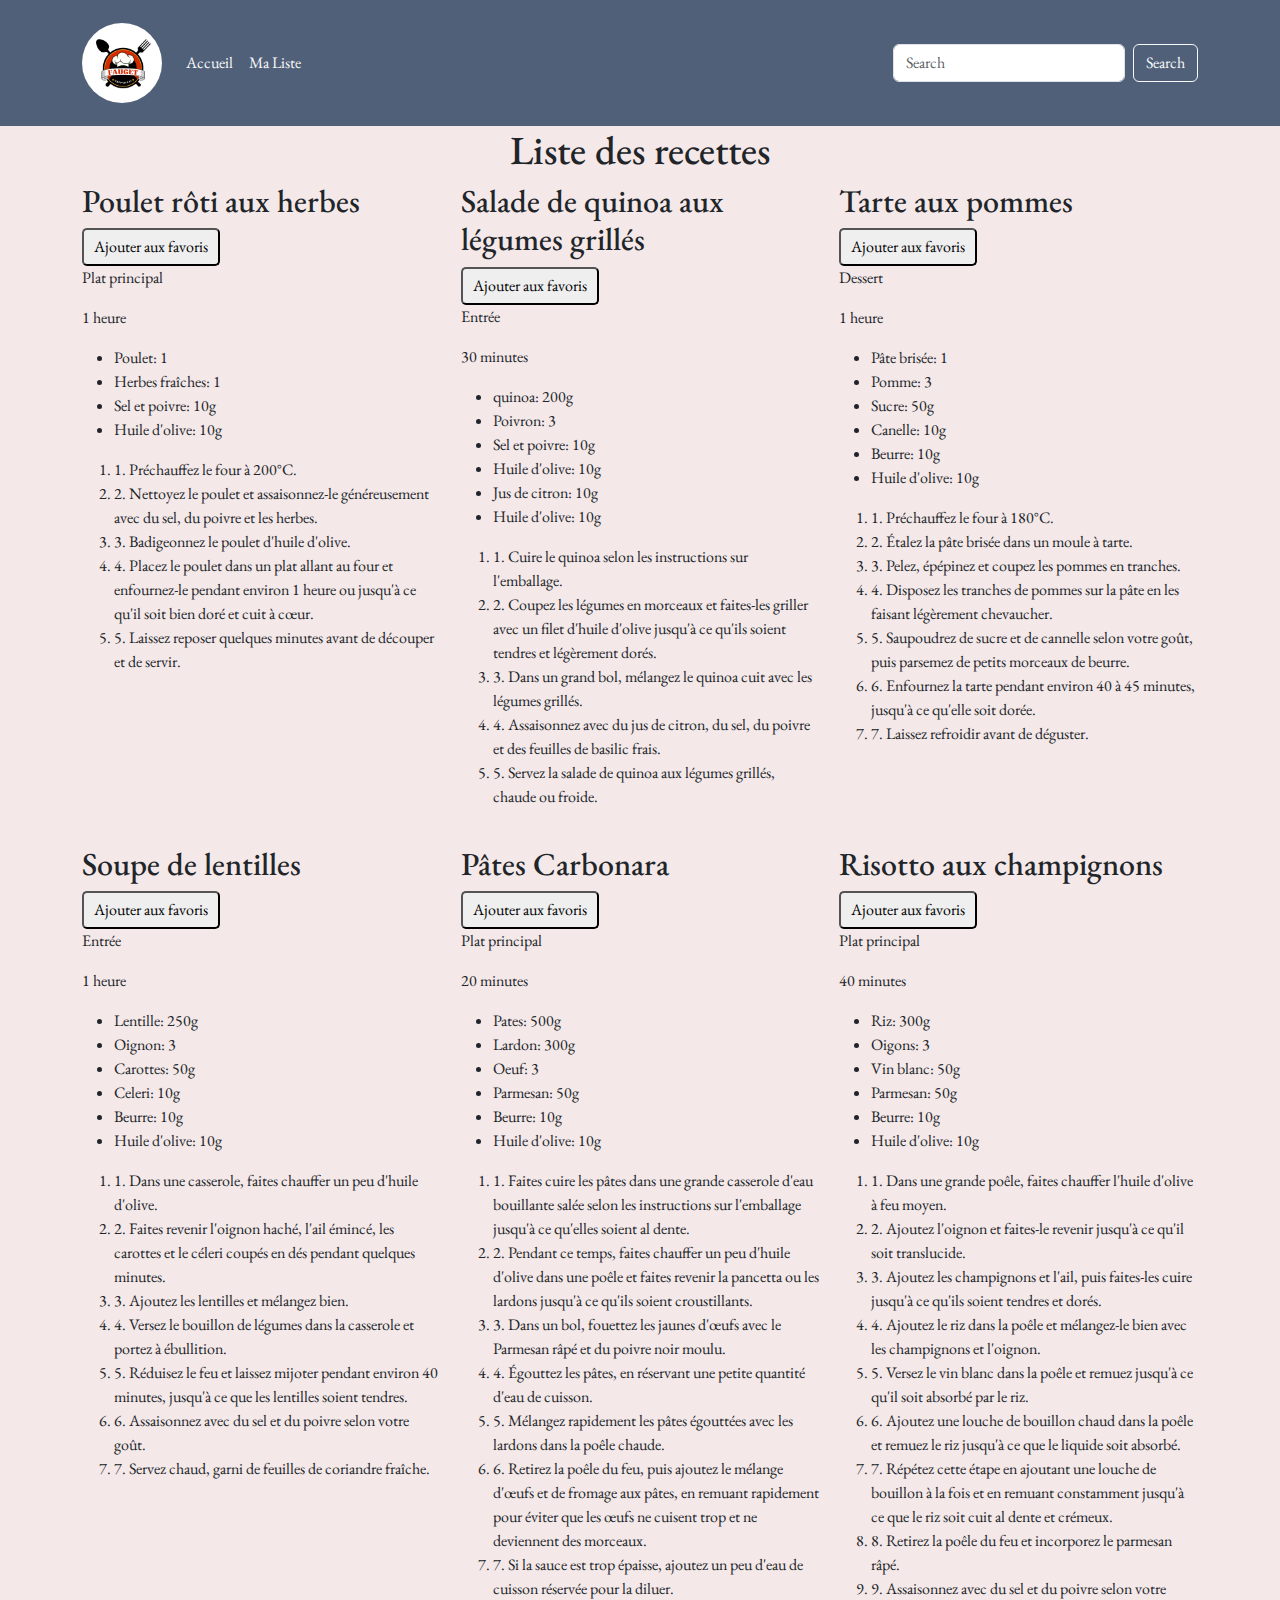
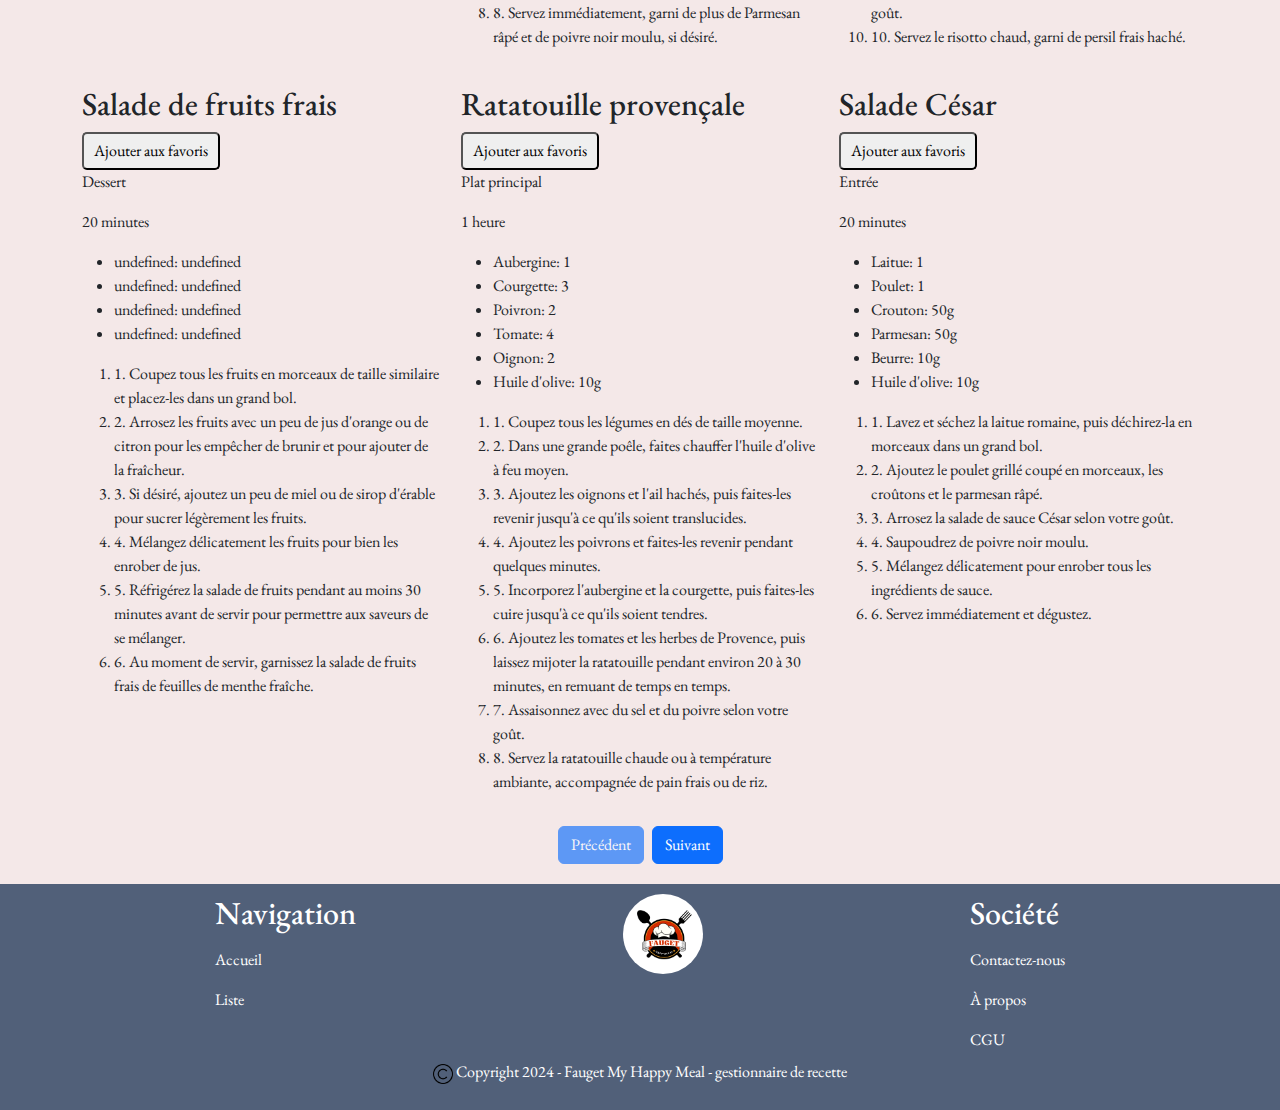
<file: index.html>
<!DOCTYPE html>
<html lang="fr">
<head>
    <meta charset="UTF-8">
    <meta name="viewport" content="width=device-width, initial-scale=1.0">
    <link rel="preconnect" href="https://fonts.googleapis.com">
    <link rel="preconnect" href="https://fonts.gstatic.com" crossorigin>
    <link href="https://cdn.jsdelivr.net/npm/bootstrap@5.3.3/dist/css/bootstrap.min.css" rel="stylesheet" integrity="sha384-QWTKZyjpPEjISv5WaRU9OFeRpok6YctnYmDr5pNlyT2bRjXh0JMhjY6hW+ALEwIH" crossorigin="anonymous">
    <link href="https://fonts.googleapis.com/css2?family=EB+Garamond:ital,wght@0,400..800;1,400..800&display=swap" rel="stylesheet">
    <link rel="stylesheet" href="src/styles/style.css">
    
    <script type="module" src="src/javascripts/script.js" defer></script>
    <title>Liste des recettes</title>
</head>
<body class="eb-garamond-font">
    <header>
        <nav class="navbar navbar-expand-lg">
            <div class="container">
                <a class="navbar-brand" href="#"><img class="nav-logo" src="./src/images/logo-meal.png" alt=""></a>
                <button class="navbar-toggler" type="button" data-bs-toggle="collapse" data-bs-target="#navbarSupportedContent" aria-controls="navbarSupportedContent" aria-expanded="false" aria-label="Toggle navigation">
                    <span class="navbar-toggler-icon"></span>
                </button>
                <div class="collapse navbar-collapse" id="navbarSupportedContent">
                    <ul class="navbar-nav me-auto mb-2 mb-lg-0">
                        <li class="nav-item">
                            <a class="nav-link text-light active" aria-current="page" href="#">Accueil</a>
                        </li>
                        <li class="nav-item">
                            <a class="nav-link text-light" href="#">Ma Liste</a>
                        </li>
                    </ul>
                    <form class="d-flex" role="search">
                        <input class="form-control me-2" id="searchInput" type="search" placeholder="Search" aria-label="Search">
                        <button class="btn btn-outline-light" type="submit">Search</button>
                    </form>
                </div>
            </div>
        </nav>
    </header>
    <main>
        <div class="container">
            <h1 class="text-center">Liste des recettes</h1>
            <div id="suggestion"></div>
            <section class="recette container-box" id="container-box"></section>
            <div class="d-flex justify-content-center mt-3">
                <button id="prev-btn" class="btn btn-primary me-2">Précédent</button>
                <button id="next-btn" class="btn btn-primary">Suivant</button>
            </div>
        </div>
    </main>
    <footer>
        <div class="container d-flex justify-content-around">
            <section>
                <h2>Navigation</h2>
                <ul class="navbar-nav">
                    <li class="nav-item"><a class="nav-link" href="#">Accueil</a></li>
                    <li class="nav-item"><a class="nav-link" href="#">Liste</a></li>
                </ul>
            </section>
            <section>
                <img class="nav-logo" src="./src/images/logo-meal.png" alt="Logo du site">
            </section>
            <section>
                <h2>Société</h2>
                <ul class="navbar-nav">
                    <li class="nav-item"><a class="nav-link" href="#">Contactez-nous</a></li>
                    <li class="nav-item"><a class="nav-link" href="#">À propos</a></li>
                    <li class="nav-item"><a class="nav-link" href="#">CGU</a></li>
                </ul>
            </section>
        </div>
        <p class="text-center"><img src="./src/images/droits-dauteur.png" class="copyright" alt="Copyright"> Copyright 2024 - Fauget My Happy Meal - gestionnaire de recette</p>
    </footer>
    <script src="./src/javascripts/autocompletion.js"></script>
</body>
</html>
</file>
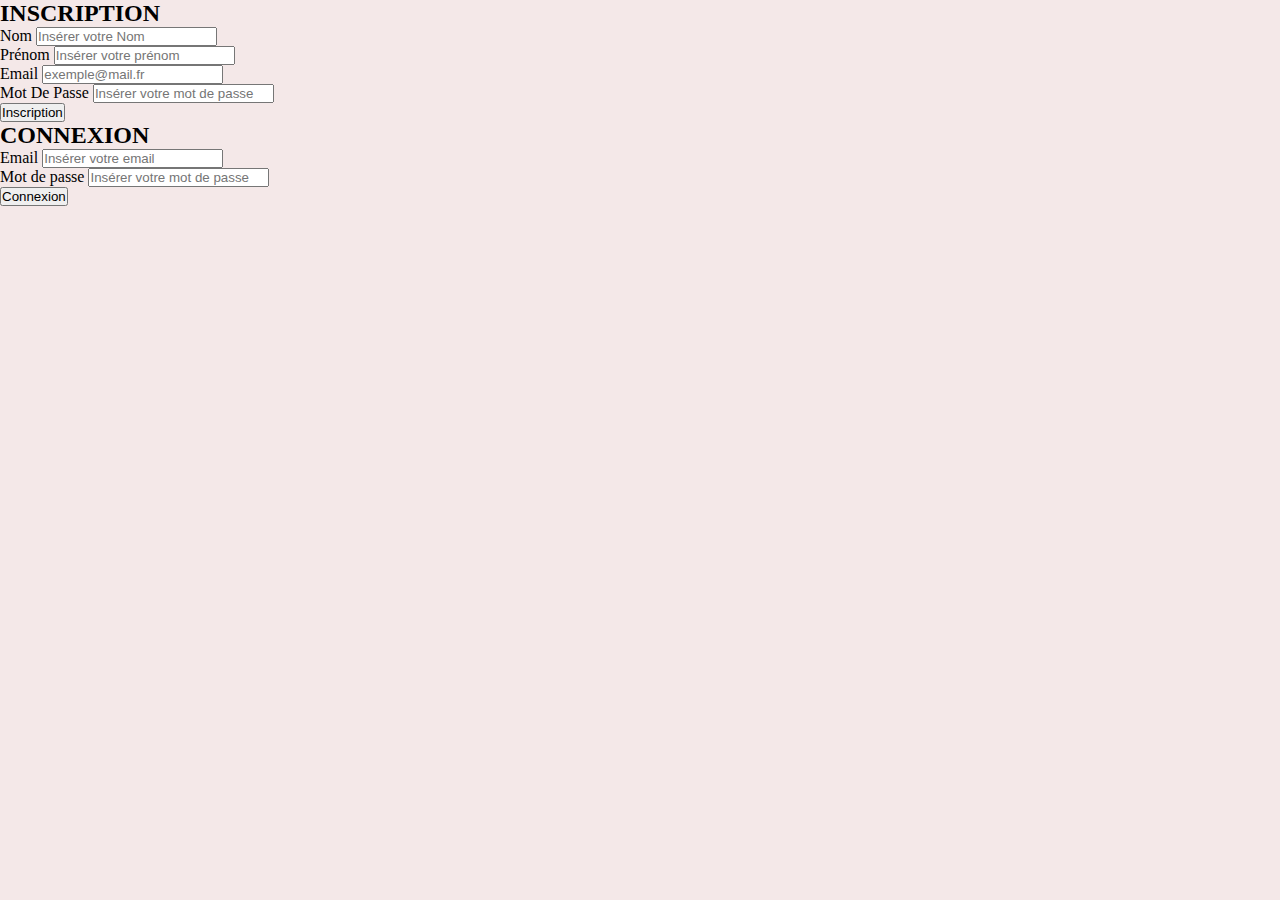
<file: formulaire.html>
<!DOCTYPE html>
<html lang="fr">
<head>
    <meta charset="UTF-8">
    <meta name="viewport" content="width=device-width, initial-scale=1.0">
    <link href="formulaire.css" rel="stylesheet" />
    <title>formulaire</title>
</head>
<body>
    <header>

    </header>

    <main>
        <section class="inscription">
            
            <h2>INSCRIPTION</h2>
            <form  class="formulaire-inscription">
                <label for="nom">Nom</label>
                <input type="text" id="nom" placeholder="Insérer votre Nom"><br>
                
                <label for="prenom">Prénom</label>
                <input type="text" id="prenom" placeholder="Insérer votre prénom"><br>
                
                <label for="email">Email</label>
                <input type="email" id="email" placeholder="exemple@mail.fr"><br>
                
                <label for="mot_de_passe">Mot De Passe</label>
                <input type="password" id="mot_de_passe" minlength="8" placeholder="Insérer votre mot de passe"><br>
                
                <button id="button" type="submit">Inscription</button>
            </form>
        </section>
        
        <section class="connexion">
            <h2>CONNEXION</h2>
            <form class="formulaire-connexion">
                <label for="email_connexion">Email</label>
                <input type="email" id="email_connexion" placeholder="Insérer votre email"><br>
                
                <label for="mot_de_passe_connexion">Mot de passe</label>
                <input type="password" id="mot_de_passe_connexion" minlength="8" placeholder="Insérer votre mot de passe"><br>
                
                <button type="submit" id="button">Connexion</button>
            </form>
        </section>
    
    </main>

    <footer>

    </footer>
</body>
</html>
</file>
<file: src/styles/style.css>
/* VARIABLES CSS */

:root {
    --bg-color: #F4E8E8;
    --primary-color: #516079;
}

.eb-garamond-font {
  font-family: "EB Garamond", serif;
  font-optical-sizing: auto;
  font-weight: 400;
  font-style: normal;
}

/* RESET */

* {
    padding: 0;
    margin: 0;
    box-sizing: border-box;
}

/* CSS GLOBAUX */

body {
    background-color: var(--bg-color);
    
}

.nav-logo {
    height: 80px;
    border-radius: 50%;
    width: auto;
}

.copyright {
    height: 20px;
}

/* header */

header,footer ,nav{
    min-height: 100px;
    padding: 10px;
    background-color: var(--primary-color);
    color: white;
}

main {
    min-height: 100vh;
    padding-bottom: 20px;
}

.recette {
    display: grid;
    grid-template-columns: repeat(3, 1fr);
    gap: 20px;
}

.favori {
    background-color: green;
    color: white; /* Ajoutez cette ligne si vous souhaitez également changer la couleur du texte */
}
</file>
<file: formulaire.css>
/* VARIABLES CSS */

:root {
    --bg-color: #F4E8E8;
}

.eb-garamond-font {
  font-family: "EB Garamond", serif;
  font-optical-sizing: auto;
  font-weight: 400;
  font-style: normal;
}

/* RESET */

* {
    padding: 0;
    margin: 0;
    box-sizing: border-box;
}

/* CSS GLOBAUX */

body {
    background-color: var(--bg-color);
    
}


/* .button{
    display: block;
    background-color: #719fee;
    border-radius: 10px;
    border: 4px double #1f69ec;
    color: #ffffff;
    text-align: center;
    font-size: 20px;
    padding: 10px;
    width: 200px;
    cursor: pointer;

} */
</file>
